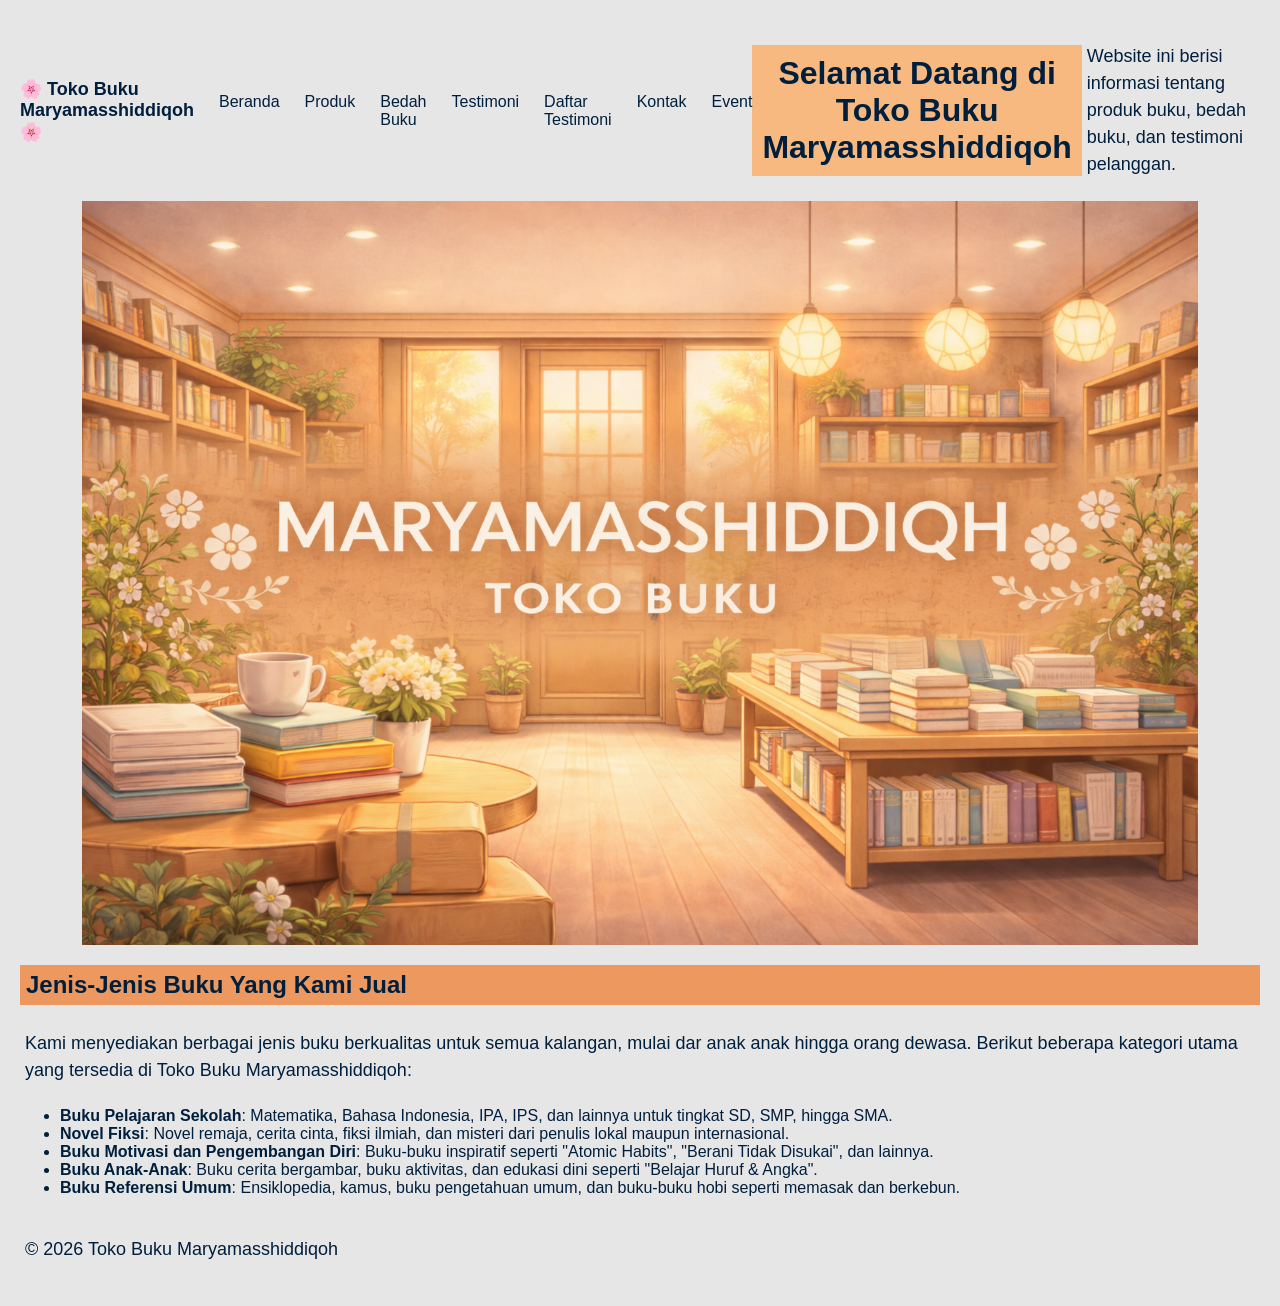
<file: index.html>
<!DOCTYPE html>
<html lang="id">
<head>
    <meta charset="UTF-8">
    <meta name="viewport" content="width=device-width, initial-scale=1.0">
    <title>Toko Buku Maryamasshiddiqoh</title>
    <link rel="stylesheet" href="style.css">
</head>
<body>

<header class="hero">

  <div class="overlay">
    <div class="logo">🌸 Toko Buku Maryamasshiddiqoh 🌸</div>

    <nav class="navbar">
      <a href="index.html">Beranda</a>
      <a href="produk.html">Produk</a>
      <a href="bedah-buku.html">Bedah Buku</a>
      <a href="testimoni.html">Testimoni</a>
      <a href="tampil-testimoni.html">Daftar Testimoni</a>
       <a href="kontak.html">Kontak</a>
       <a href="event.html">Event</a>
    </nav>


    <h1>Selamat Datang di Toko Buku Maryamasshiddiqoh </h1>
    <p>Website ini berisi informasi tentang produk buku, bedah buku, dan testimoni pelanggan.</p>
  </div>
<section class="hero">
    <img src="gambarawal.png" alt="Toko Buku">
</section>
  
</section>
</header>
<section class="content">
    <h2>Jenis-Jenis Buku Yang Kami Jual</h2>

    <p>Kami menyediakan berbagai jenis buku berkualitas untuk semua kalangan, mulai dar anak anak hingga orang dewasa. 
      Berikut beberapa kategori utama yang tersedia di Toko Buku Maryamasshiddiqoh:</p> 
      <ul>
    <li>
        <strong>Buku Pelajaran Sekolah</strong>:
        Matematika, Bahasa Indonesia, IPA, IPS, dan lainnya untuk tingkat SD, SMP, hingga SMA.
    </li>

    <li>
        <strong>Novel Fiksi</strong>:
        Novel remaja, cerita cinta, fiksi ilmiah, dan misteri dari penulis lokal maupun internasional.
    </li>

    <li>
        <strong>Buku Motivasi dan Pengembangan Diri</strong>:
        Buku-buku inspiratif seperti "Atomic Habits", "Berani Tidak Disukai", dan lainnya.
    </li>

    <li>
        <strong>Buku Anak-Anak</strong>:
        Buku cerita bergambar, buku aktivitas, dan edukasi dini seperti "Belajar Huruf & Angka".
    </li>

    <li>
        <strong>Buku Referensi Umum</strong>:
        Ensiklopedia, kamus, buku pengetahuan umum, dan buku-buku hobi seperti memasak dan berkebun.
    </li>
</ul>
</section>
<footer>
    <p>&copy; 2026 Toko Buku Maryamasshiddiqoh</p>
</footer>

</body>
</html>
</file>
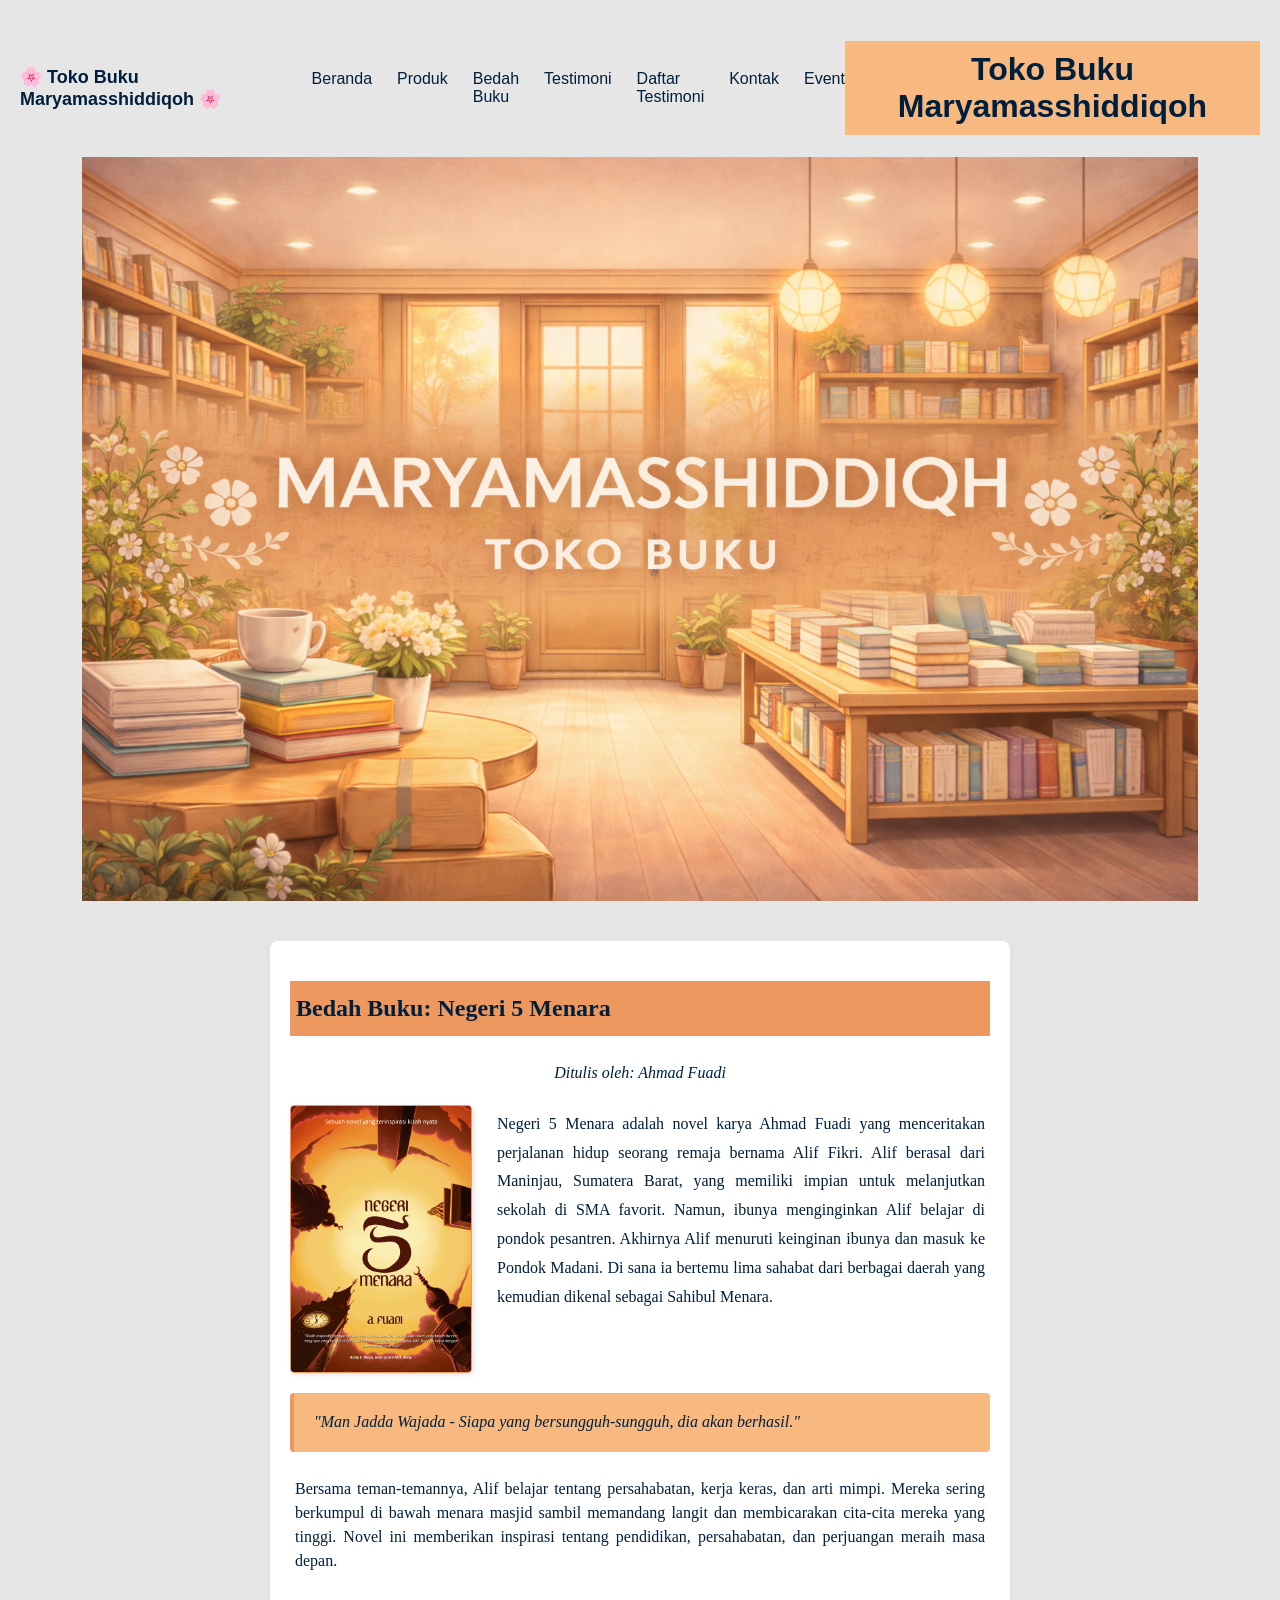
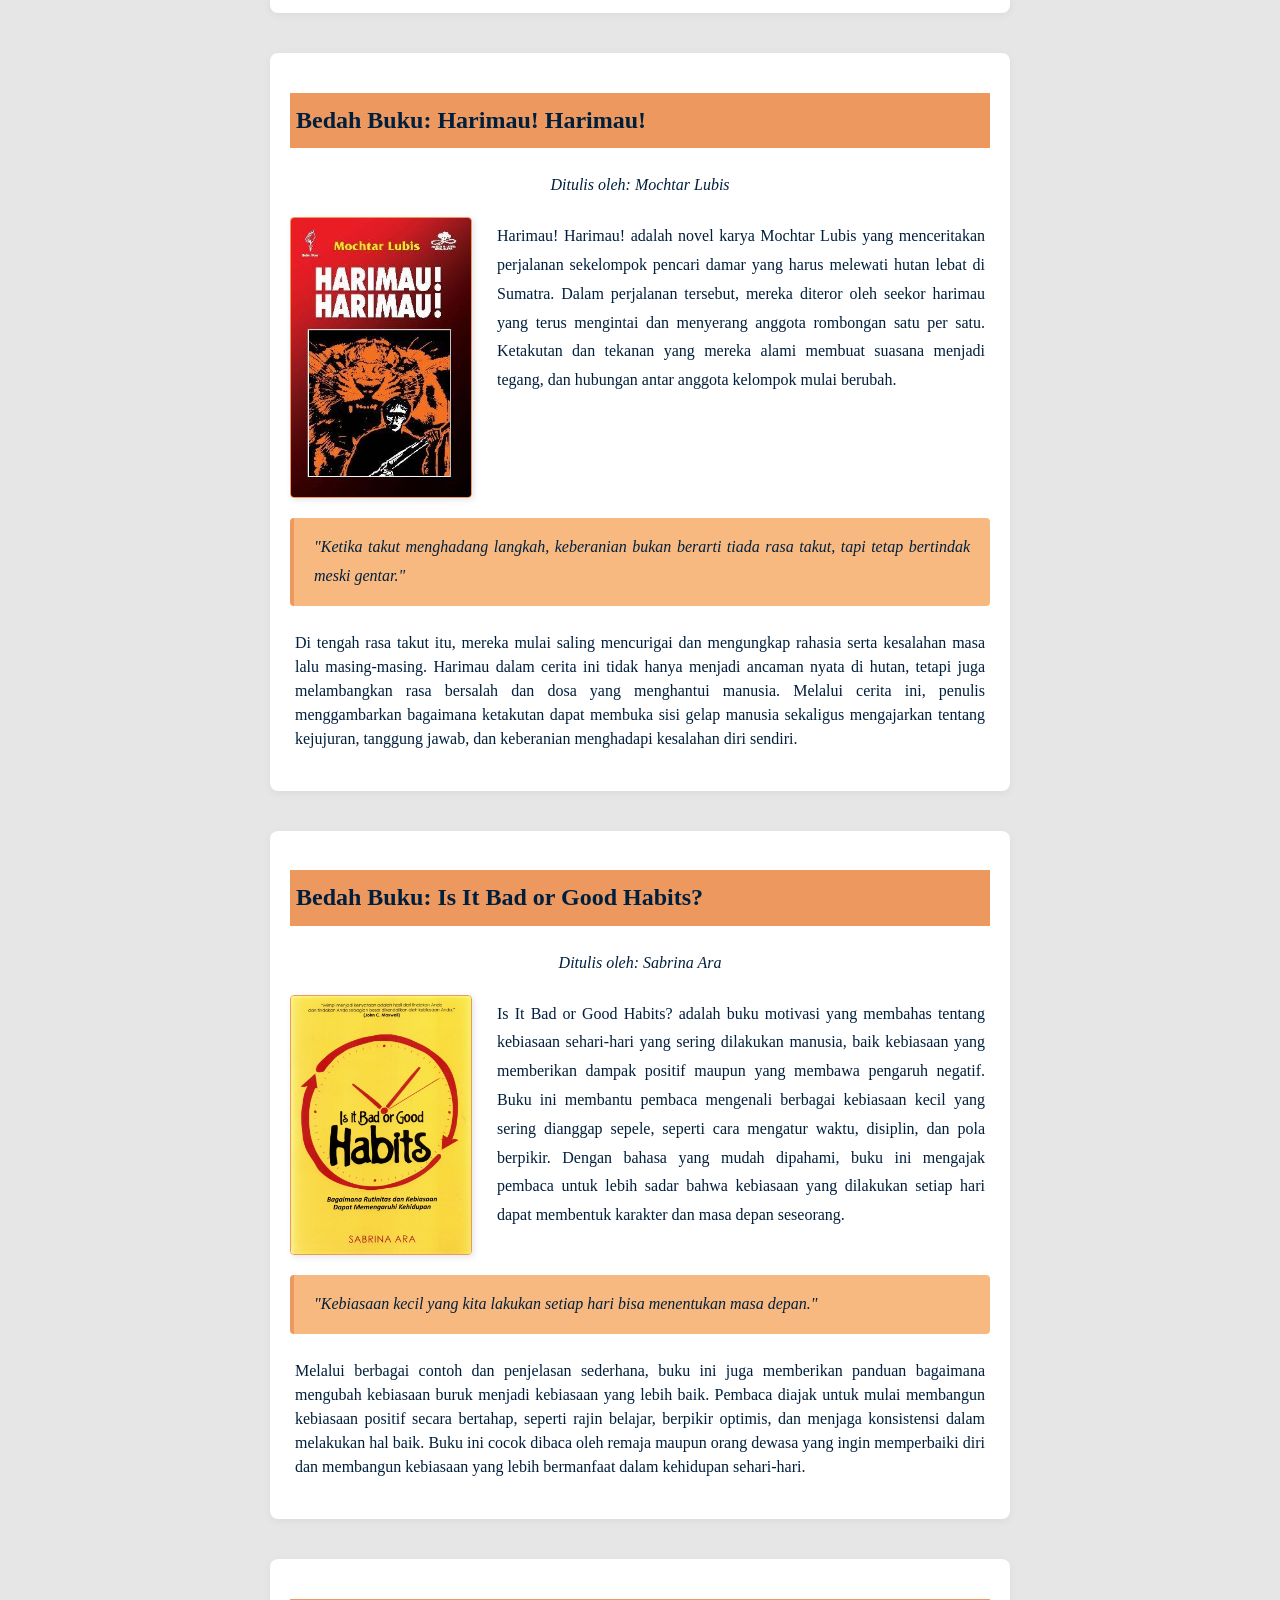
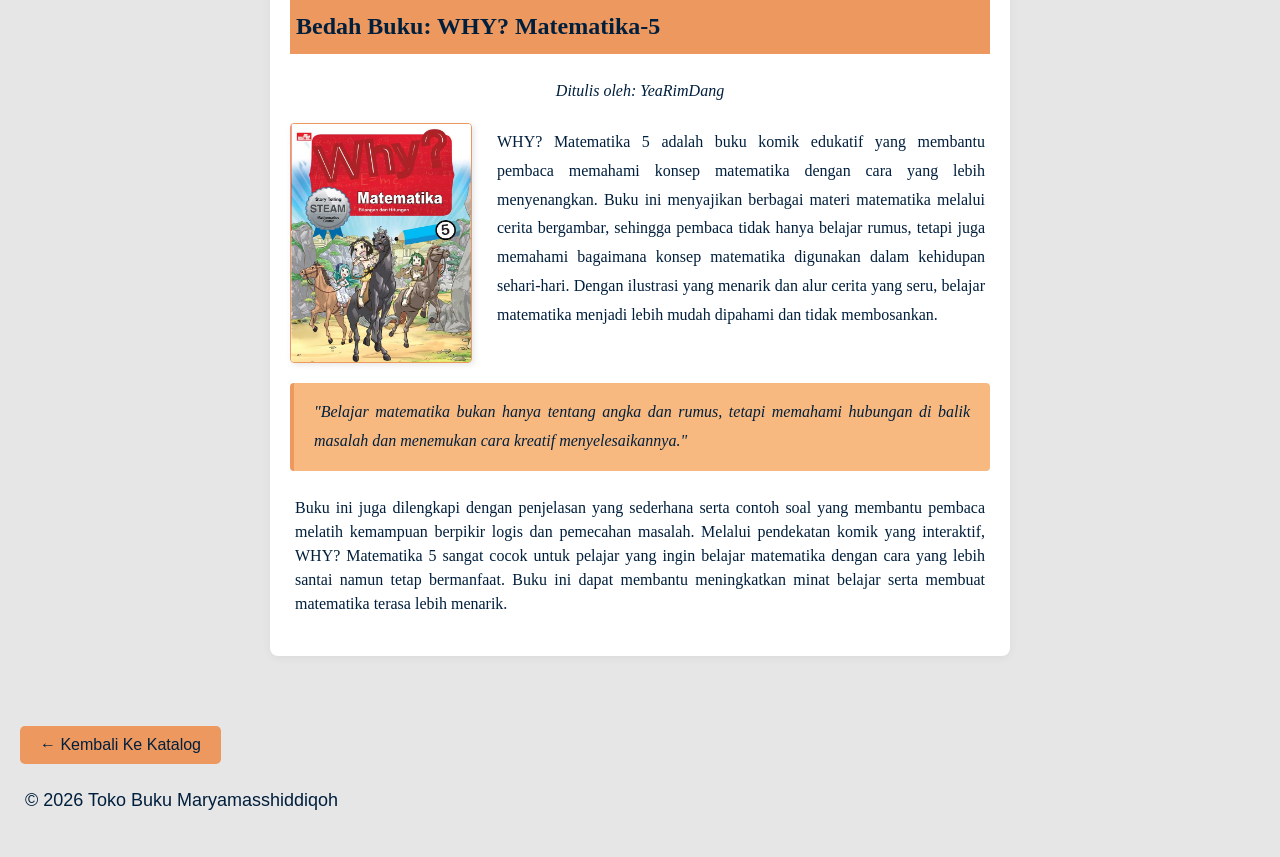
<file: bedah-buku.html>
<!DOCTYPE html>
<html lang="id">
<head>
<meta charset="UTF-8">
<meta name="viewport" content="width=device-width, initial-scale=1.0">
<title>Bedah Buku</title>
<link rel="stylesheet" href="style.css" />
</head>
<body>
 <header class="hero">

  <div class="overlay">
    <div class="logo">🌸 Toko Buku Maryamasshiddiqoh 🌸</div>

   <nav class="navbar">
      <a href="index.html">Beranda</a>
      <a href="produk.html">Produk</a>
      <a href="bedah-buku.html">Bedah Buku</a>
      <a href="testimoni.html">Testimoni</a>
      <a href="tampil-testimoni.html">Daftar Testimoni</a>
       <a href="kontak.html">Kontak</a>
       <a href="event.html">Event</a>
    </nav>


    <h1>Toko Buku Maryamasshiddiqoh</h1>
    
  </div>
<section class="hero">
    <img src="gambarawal.png" alt="Toko Buku">
</section>
</header>



<section>
  <main class="artikel">
    <h2>Bedah Buku: Negeri 5 Menara</h2>
    <p class="penulis">Ditulis oleh: Ahmad Fuadi</p>

    <div class="artikel-intro">
      <img src="5MENARA.jpg" 
           alt="Sampul Negeri 5 Menara" 
           class="sampul">

      <p>
        Negeri 5 Menara adalah novel karya Ahmad Fuadi yang menceritakan perjalanan hidup seorang remaja bernama Alif Fikri. 
       Alif berasal dari Maninjau, Sumatera Barat, yang memiliki impian untuk melanjutkan sekolah di SMA favorit. Namun, ibunya
       menginginkan Alif belajar di pondok pesantren. Akhirnya Alif menuruti keinginan ibunya dan masuk ke Pondok Madani.
       Di sana ia bertemu lima sahabat dari berbagai daerah yang 
       kemudian dikenal sebagai Sahibul Menara.
      </p>
    </div>

    <blockquote>
      "Man Jadda Wajada - Siapa yang bersungguh-sungguh, dia akan berhasil."
    </blockquote>

    <p>
     Bersama teman-temannya, Alif belajar tentang persahabatan, kerja keras, dan arti mimpi.
     Mereka sering berkumpul di bawah menara masjid sambil memandang langit dan membicarakan cita-cita mereka yang tinggi. 
      Novel ini memberikan inspirasi tentang pendidikan,
     persahabatan, dan perjuangan meraih masa depan.</p>

  </main>
</section>

<section>
  <main class="artikel">
    <h2>Bedah Buku: Harimau! Harimau!</h2>
    <p class="penulis">Ditulis oleh: Mochtar Lubis</p>

    <div class="artikel-intro">
      <img src="harimau.jpg" 
           alt="Harimau! Harimau!" 
           class="sampul">

      <p>
        Harimau! Harimau! adalah novel karya Mochtar Lubis yang menceritakan 
       perjalanan sekelompok pencari damar yang harus melewati hutan lebat
       di Sumatra. Dalam perjalanan tersebut, mereka diteror oleh seekor harimau 
       yang terus mengintai dan menyerang anggota rombongan satu per satu. Ketakutan dan tekanan yang mereka 
       alami membuat suasana menjadi tegang,
       dan hubungan antar anggota kelompok mulai berubah.
      </p>
    </div>

    <blockquote>
      "Ketika takut menghadang langkah, keberanian bukan berarti tiada rasa takut,
      tapi tetap bertindak meski gentar."
    </blockquote>

    <p>
      Di tengah rasa takut itu, mereka mulai saling mencurigai dan mengungkap rahasia serta kesalahan masa lalu masing-masing. Harimau dalam cerita ini tidak hanya menjadi ancaman nyata di hutan, tetapi juga melambangkan rasa bersalah dan dosa yang menghantui manusia. Melalui cerita ini, penulis menggambarkan bagaimana ketakutan dapat membuka sisi gelap manusia sekaligus mengajarkan tentang kejujuran, tanggung jawab, dan keberanian menghadapi kesalahan diri sendiri.  </p>
  </main>
</section>

<section>
  <main class="artikel">
    <h2>Bedah Buku: Is It Bad or Good Habits?</h2>
    <p class="penulis">Ditulis oleh: Sabrina Ara</p>

    <div class="artikel-intro">
      <img src="Bukumotivasi.jpg" 
           alt="Is It Bad or Good Habits?" 
           class="sampul">

      <p>
        Is It Bad or Good Habits? adalah buku motivasi yang membahas tentang kebiasaan sehari-hari yang sering dilakukan manusia, baik kebiasaan yang memberikan dampak positif maupun yang membawa pengaruh negatif. Buku ini membantu pembaca mengenali berbagai kebiasaan kecil yang sering dianggap sepele, seperti cara mengatur waktu, disiplin, dan pola berpikir. Dengan bahasa yang mudah dipahami, buku ini mengajak pembaca untuk lebih sadar bahwa kebiasaan yang dilakukan setiap hari dapat membentuk karakter dan masa depan seseorang.
      </p>
    </div>

    <blockquote>
      "Kebiasaan kecil yang kita lakukan setiap hari bisa menentukan masa depan."
    </blockquote>

    <p>
     Melalui berbagai contoh dan penjelasan sederhana, buku ini juga memberikan panduan bagaimana mengubah kebiasaan buruk menjadi kebiasaan yang lebih baik. Pembaca diajak untuk mulai membangun kebiasaan positif secara bertahap, seperti rajin belajar, berpikir optimis, dan menjaga konsistensi dalam melakukan hal baik. Buku ini cocok dibaca oleh remaja maupun orang dewasa yang ingin memperbaiki diri dan membangun kebiasaan yang lebih bermanfaat dalam kehidupan sehari-hari.
    </p>
  </main>
</section>
 <section>
  <main class="artikel">
    <h2>Bedah Buku: WHY? Matematika-5</h2>
    <p class="penulis">Ditulis oleh: YeaRimDang</p>

    <div class="artikel-intro">
      <img src="WhyMatematika-5.jpg" 
           alt="WHY? Matematika-5" 
           class="sampul">

      <p>
        WHY? Matematika 5 adalah buku komik edukatif yang membantu pembaca memahami konsep matematika dengan cara yang lebih menyenangkan. Buku ini menyajikan berbagai materi matematika melalui cerita bergambar, sehingga pembaca tidak hanya belajar rumus, tetapi juga memahami bagaimana konsep matematika digunakan dalam kehidupan sehari-hari. Dengan ilustrasi yang menarik dan alur cerita yang seru, belajar matematika menjadi lebih mudah dipahami dan tidak membosankan.  </p>
    </div>

    <blockquote>
      "Belajar matematika bukan hanya tentang angka dan rumus,
      tetapi memahami hubungan di balik masalah dan menemukan
      cara kreatif menyelesaikannya."
    </blockquote>

    <p>
     Buku ini juga dilengkapi dengan penjelasan yang sederhana serta contoh soal yang membantu pembaca melatih kemampuan berpikir logis dan pemecahan masalah. Melalui pendekatan komik yang interaktif, WHY? Matematika 5 sangat cocok untuk pelajar yang ingin belajar matematika dengan cara yang lebih santai namun tetap bermanfaat. Buku ini dapat membantu meningkatkan minat belajar serta membuat matematika terasa lebih menarik.
    </p>

  </main>
</section>
<a href="produk.html" class="btn-kembali">← Kembali Ke Katalog</a>

<footer>
  <p>&copy; 2026 Toko Buku Maryamasshiddiqoh</p>
</footer>

</body>
</html>
</file>
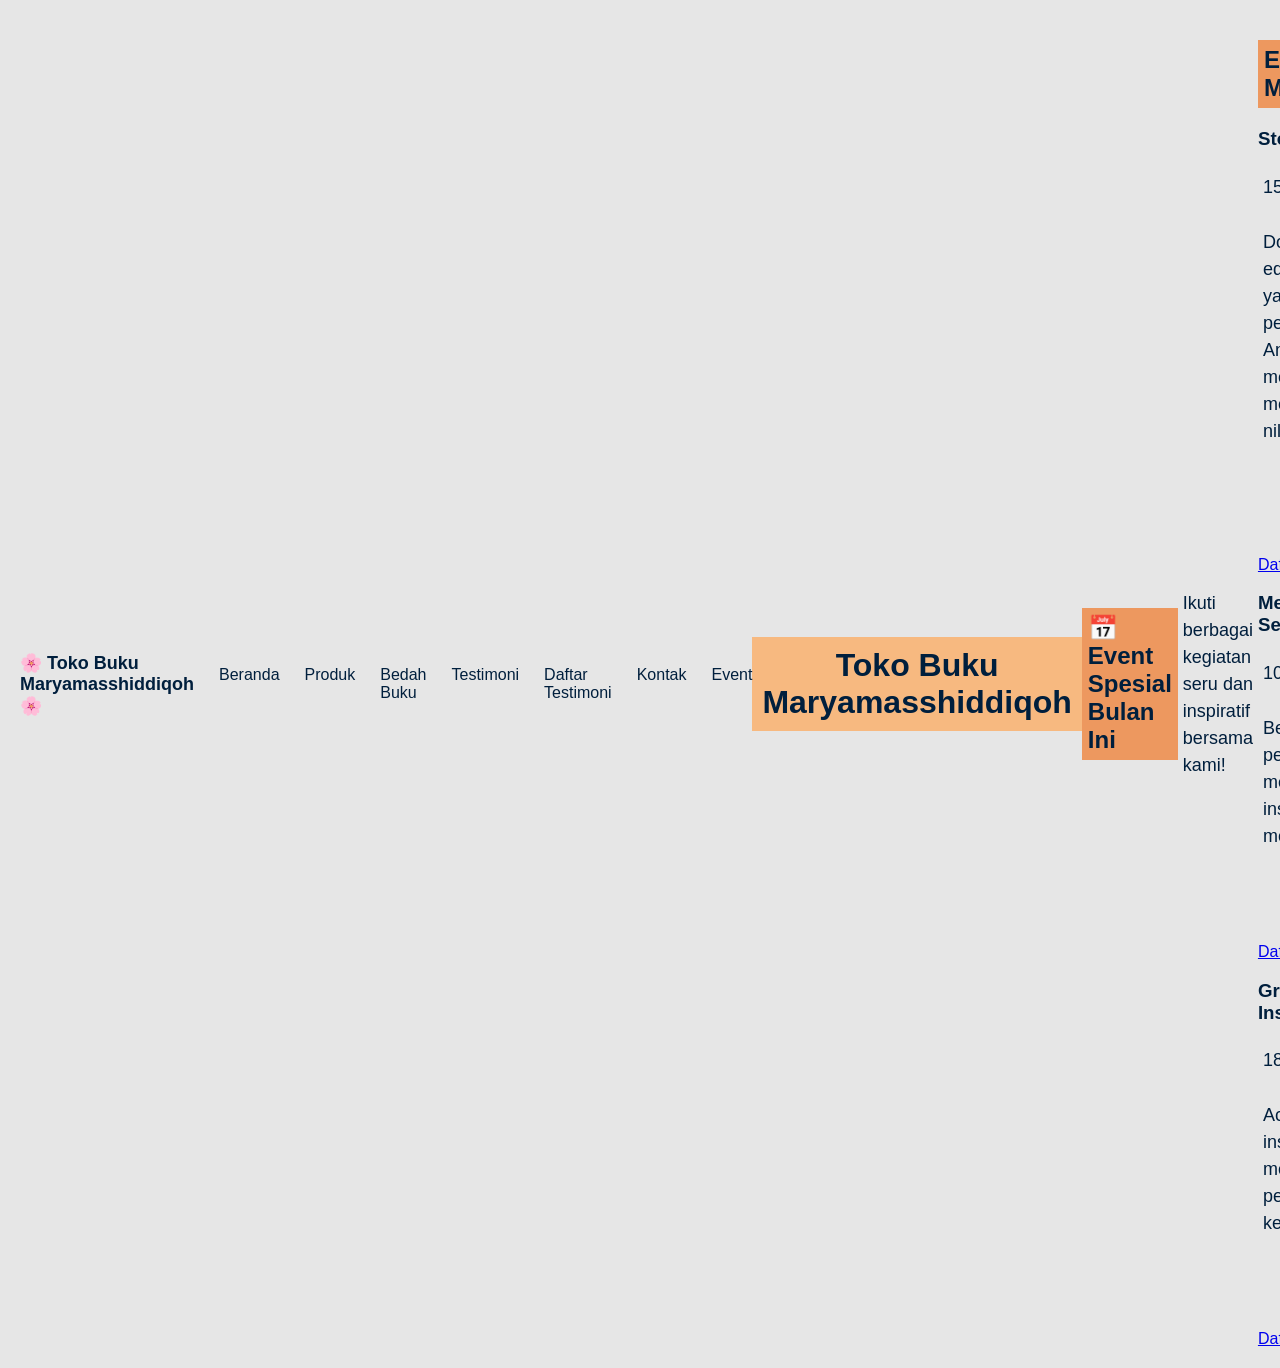
<file: event.html>
<!DOCTYPE html>
<html lang="id">
<head>
<meta charset="UTF-8">
<meta name="viewport" content="width=device-width, initial-scale=1.0">
<title>Produk Buku</title>
<link rel="stylesheet" href="style.css" />
</head>
<body>
<header class="hero">
<header class="hero">

  <div class="overlay">
    <div class="logo">🌸 Toko Buku Maryamasshiddiqoh 🌸</div>

     <nav class="navbar">
      <a href="index.html">Beranda</a>
      <a href="produk.html">Produk</a>
      <a href="bedah-buku.html">Bedah Buku</a>
      <a href="testimoni.html">Testimoni</a>
      <a href="tampil-testimoni.html">Daftar Testimoni</a>
       <a href="kontak.html">Kontak</a>
       <a href="event.html">Event</a>
    </nav>

    <h1>Toko Buku Maryamasshiddiqoh</h1>
    <section class="hero">
    <img src="event 1.png" alt="Toko Buku">
</section>


    <h2>📅 Event Spesial Bulan Ini</h2>
    <p>Ikuti berbagai kegiatan seru dan inspiratif bersama kami!</p>

<section class="event-section">

<h2 class="judul-event">Event Toko Buku Maryamasshiddiqoh</h2>

<div class="daftar-event">

<div class="event">

<h3>Storytelling Anak</h3>
<p class="tanggal">15 Juni 2026 | 10.00 WIB</p>

<p>
Dongeng dan hiburan edukatif untuk anak-anak yang dibawakan oleh
pendongeng profesional. Anak-anak akan diajak mendengarkan cerita
menarik sekaligus belajar nilai-nilai kebaikan.
</p>

<ul>
<li>Usia peserta: 5 – 12 tahun</li>
<li>Durasi: ± 1,5 jam</li>
<li>Tempat: Toko Buku Maryamasshiddiqoh</li>
</ul>

<a href="#" class="btn-event">Daftar Event</a>

</div>


<div class="event">

<h3>Meet & Greet Penulis Best Seller</h3>
<p class="tanggal">10 Juli 2026 | 14.00 WIB</p>

<p>
Bertemu langsung dengan penulis buku best seller dan mendengarkan
kisah inspiratif perjalanan menulisnya.
</p>

<ul>
<li>Sesi tanya jawab</li>
<li>Tanda tangan buku</li>
<li>Foto bersama penulis</li>
</ul>

<a href="#" class="btn-event">Daftar Event</a>

</div>


<div class="event">

<h3>Grand Launching Novel Inspiratif</h3>
<p class="tanggal">18 Juli 2026 | 13.00 WIB</p>

<p>
Acara peluncuran novel inspiratif terbaru yang akan memperkenalkan
cerita dan pesan utama dari buku kepada para pembaca.
</p>

<ul>
<li>Perkenalan buku</li>
<li>Diskusi singkat</li>
<li>Pembacaan cuplikan novel</li>
</ul>

<a href="#" class="btn-event">Daftar Event</a>

</div>

</div>
</section>

<footer>
    <p><footer>
  <p>&copy; 2026
 Toko Buku Maryamasshiddiqoh</p>
</footer></p>
</footer>

</body>

</html>
</file>
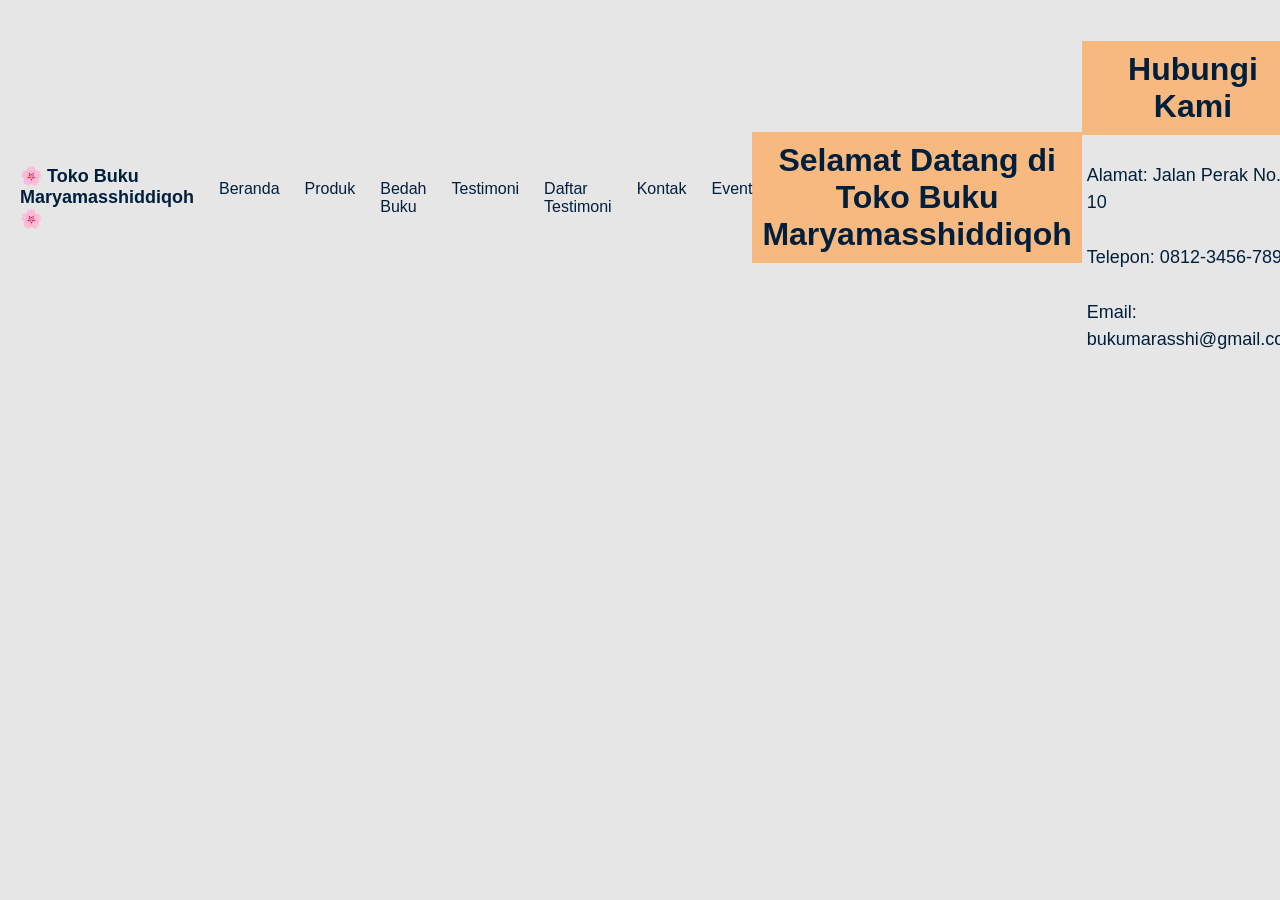
<file: kontak.html>
<!DOCTYPE html>
<html lang="id">
<head>
    <meta charset="UTF-8">
    <meta name="viewport" content="width=device-width, initial-scale=1.0">
    <title>Toko Buku Maryamasshiddiqoh</title>
    <link rel="stylesheet" href="style.css">
</head>
<body>

<header class="hero">

  <div class="overlay">
    <div class="logo">🌸 Toko Buku Maryamasshiddiqoh 🌸</div>

    <nav class="navbar">
      <a href="index.html">Beranda</a>
      <a href="produk.html">Produk</a>
      <a href="bedah-buku.html">Bedah Buku</a>
      <a href="testimoni.html">Testimoni</a>
      <a href="tampil-testimoni.html">Daftar Testimoni</a>
       <a href="kontak.html">Kontak</a>
        <a href="event.html">Event</a>
    </nav>

    <h1>Selamat Datang di Toko Buku Maryamasshiddiqoh </h1>
      <section class="hero">
    <img src="gambarawal.png" alt="Toko Buku">
</section>
<body>
    <div class="contact-section">
        <h1>Hubungi Kami</h1>

        <div class="contact-info">
            <p> Alamat: Jalan Perak No. 10</p>
            <p> Telepon: 0812-3456-7890</p>
            <p> Email: bukumarasshi@gmail.com</p>
        </div>
    </div>
    <h3>Media Sosial</h3>
<p>Ikuti kami di media sosial:</p>

<ul class="sosial">
    <li><a href="#">Instagram: @maryamasshiddiqoh_bookstore</a></li>
    <li><a href="#">Facebook: Toko Buku Maryamasshiddiqoh</a></li>
    <li><a href="#">TikTok: @maryamasshiddiqohbooks</a></li>
</ul>
     <h3>Jam Operasional</h3> <ul class="jam"> <li>Senin – Jumat : 08.00 – 17.00</li> <li>Sabtu : 08.00 – 14.00</li> <li>Minggu : Tutup</li> </ul>
    <footer>
  <p>&copy; 2026 Toko Buku Maryamasshiddiqoh</p>
</footer>

</body>

</html>
</file>
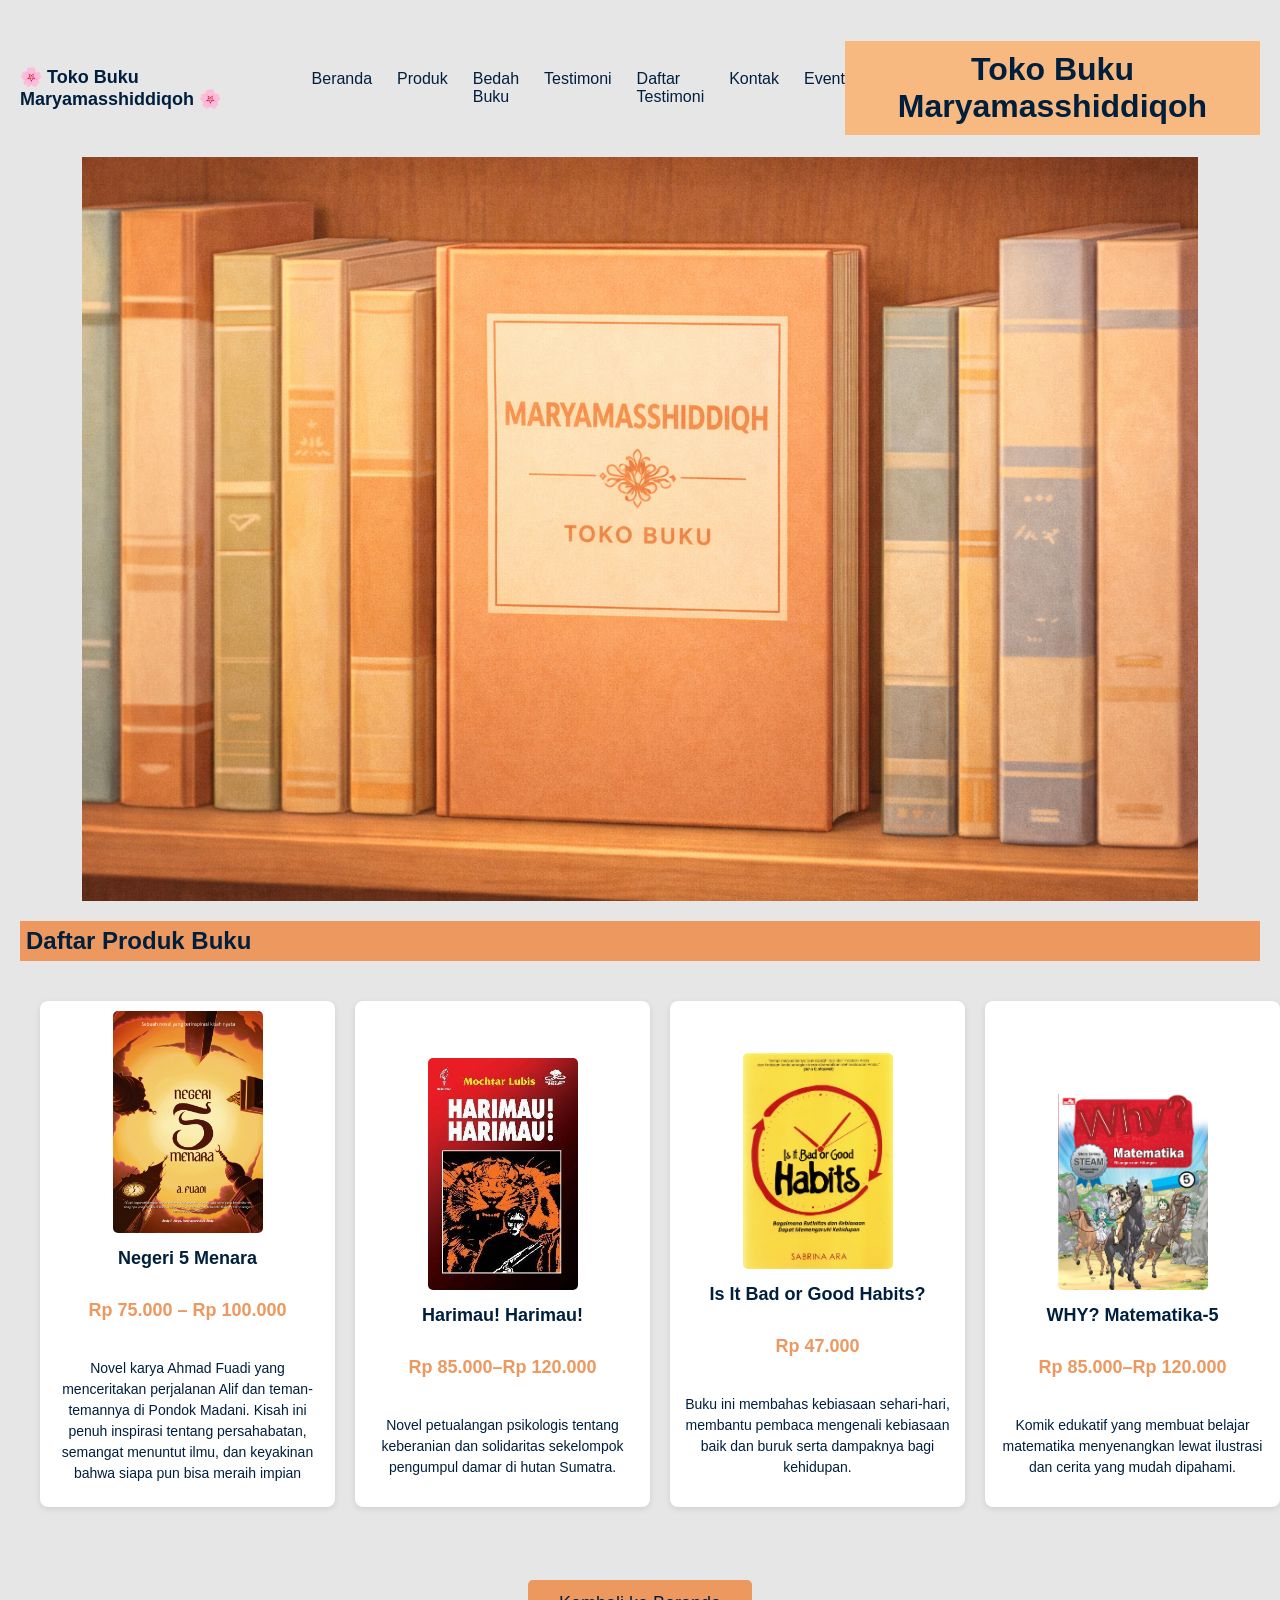
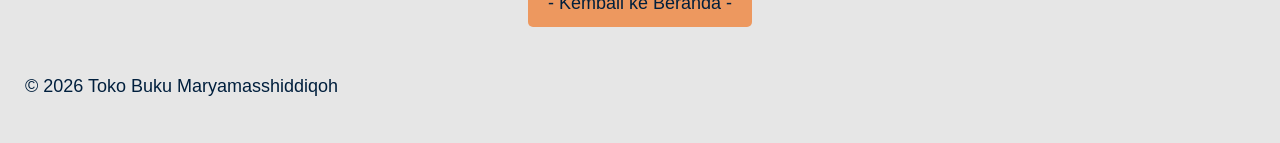
<file: produk.html>
<!DOCTYPE html>
<html lang="id">
<head>
<meta charset="UTF-8">
<meta name="viewport" content="width=device-width, initial-scale=1.0">
<title>Produk Buku</title>
<link rel="stylesheet" href="style.css" />
</head>
<body>
<header class="hero">
<header class="hero">

  <div class="overlay">
    <div class="logo">🌸 Toko Buku Maryamasshiddiqoh 🌸</div>

   <nav class="navbar">
      <a href="index.html">Beranda</a>
      <a href="produk.html">Produk</a>
      <a href="bedah-buku.html">Bedah Buku</a>
      <a href="testimoni.html">Testimoni</a>
      <a href="tampil-testimoni.html">Daftar Testimoni</a>
       <a href="kontak.html">Kontak</a>
       <a href="event.html">Event</a>
    </nav>


    <h1>Toko Buku Maryamasshiddiqoh</h1>
    
  </div>
<section class="hero">
    <img src="bukubuku.png" alt="Toko Buku">
</section>
</header>

<h2>Daftar Produk Buku</h2>

<section class="daftar-produk">
<div class="produk">
  <img src="5MENARA.jpg" alt="Negeri 5 Menara" />
  <h3>Negeri 5 Menara</h3>
  <p class="harga">Rp 75.000 – Rp 100.000</p>
  <p class="deskripsi">
    Novel karya Ahmad Fuadi yang menceritakan perjalanan Alif dan teman-temannya 
    di Pondok Madani. Kisah ini penuh inspirasi tentang persahabatan, semangat 
    menuntut ilmu, dan keyakinan bahwa siapa pun bisa meraih impian dengan usaha 
    dan doa.
  </p>
</div>
 
<div class="produk">
    <img src="harimau.jpg" alt="buku3" />
    <h3>Harimau! Harimau!</h3>
    <p class="harga">Rp 85.000–Rp 120.000</p>
    <p class="deskripsi">
      Novel petualangan psikologis tentang keberanian dan solidaritas sekelompok pengumpul damar di hutan Sumatra.
    </p>
  </div>
 
  <div class="produk">
    <img src="Bukumotivasi.jpg" alt="buku1" />
    <h3>Is It Bad or Good Habits?</h3>
    <p class="harga">Rp 47.000</p>
    <p class="deskripsi">
      Buku ini membahas kebiasaan sehari-hari, membantu pembaca mengenali kebiasaan baik dan buruk serta dampaknya bagi kehidupan.
    </p>
  </div>

  <div class="produk">
    <img src="WhyMatematika-5.jpg" alt="buku2" />
    <h3>WHY? Matematika-5</h3>
    <p class="harga">Rp 85.000–Rp 120.000</p>
    <p class="deskripsi">
      Komik edukatif yang membuat belajar matematika menyenangkan lewat ilustrasi dan cerita yang mudah dipahami.
    </p>
  </div>

  
</section>

<p style="text-align: center;">
  <a href="index.html" class="btn-kembali">- Kembali ke Beranda -</a>
</p>

<footer> 
  <p>&copy; 2026 Toko Buku Maryamasshiddiqoh </p>
</footer>
</body>
</html>
</file>
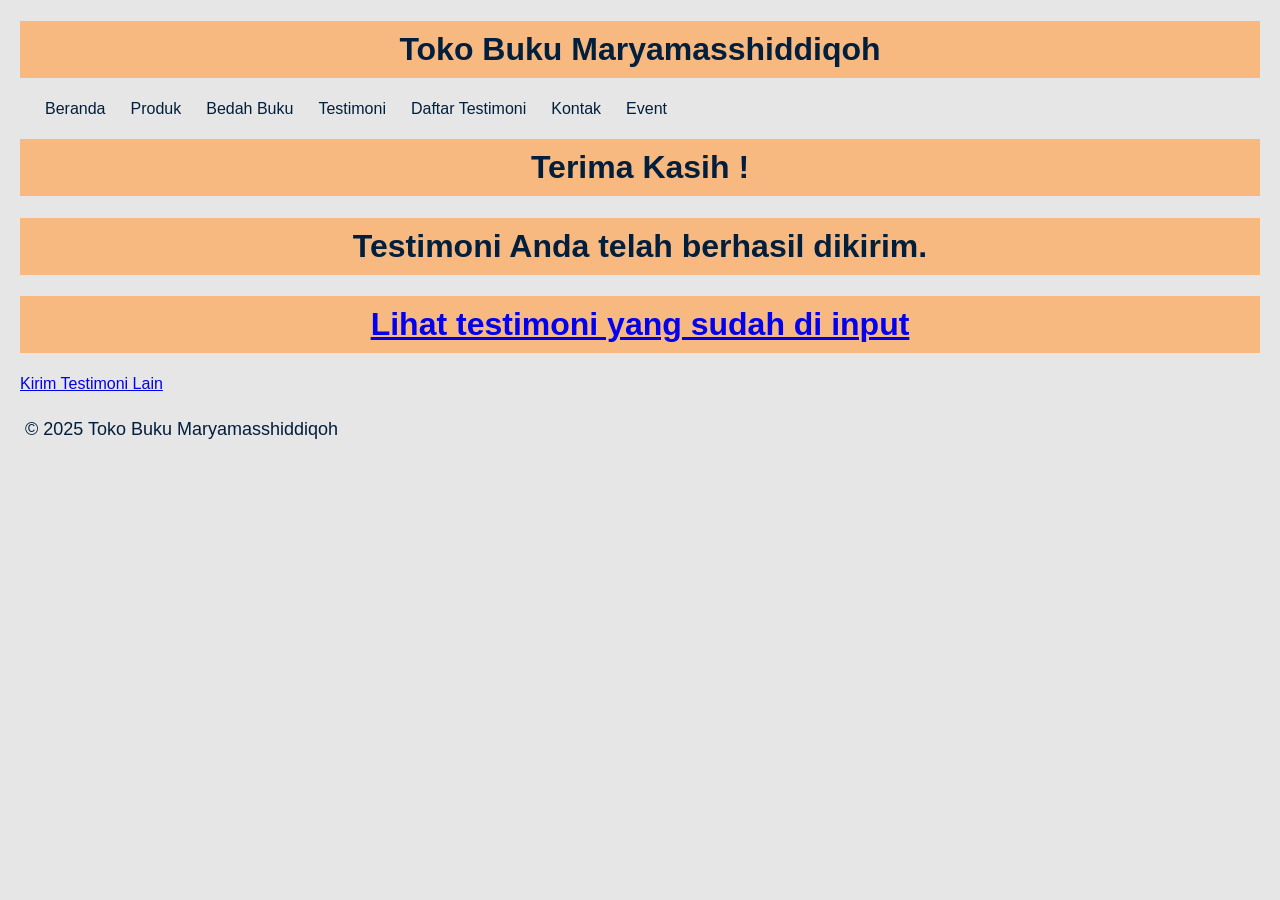
<file: proses-testimoni.html>
<!DOCTYPE html>
<html lang="id">
<head>
<meta charset="UTF-8">
<meta name="viewport" content="width=device-width, initial-scale=1.0">
<title>Produk Buku</title>
<link rel="stylesheet" href="style.css" />
</head>

<body>

<header>
  <h1>Toko Buku Maryamasshiddiqoh</h1>
  <nav class="navbar">
      <a href="index.html">Beranda</a>
      <a href="produk.html">Produk</a>
      <a href="bedah-buku.html">Bedah Buku</a>
      <a href="testimoni.html">Testimoni</a>
      <a href="tampil-testimoni.html">Daftar Testimoni</a>
       <a href="kontak.html">Kontak</a>
       <a href="event.html">Event</a>
    </nav>

</header>
<main class="konfirmasi">
    <h1> Terima Kasih !</h1>
    <h1>Testimoni Anda telah berhasil dikirim.</h1>
    <h1><a href="tampil-testimoni.html">Lihat testimoni yang sudah di input</a></h1>
    <section class="testimoni-terkirim"></section>
    <a href="testimoni.html">Kirim Testimoni Lain</a>
    <footer> 
    <p>&copy; 2025 Toko Buku Maryamasshiddiqoh </p>
  </footer> 
</main>
</body>

</html>
</file>
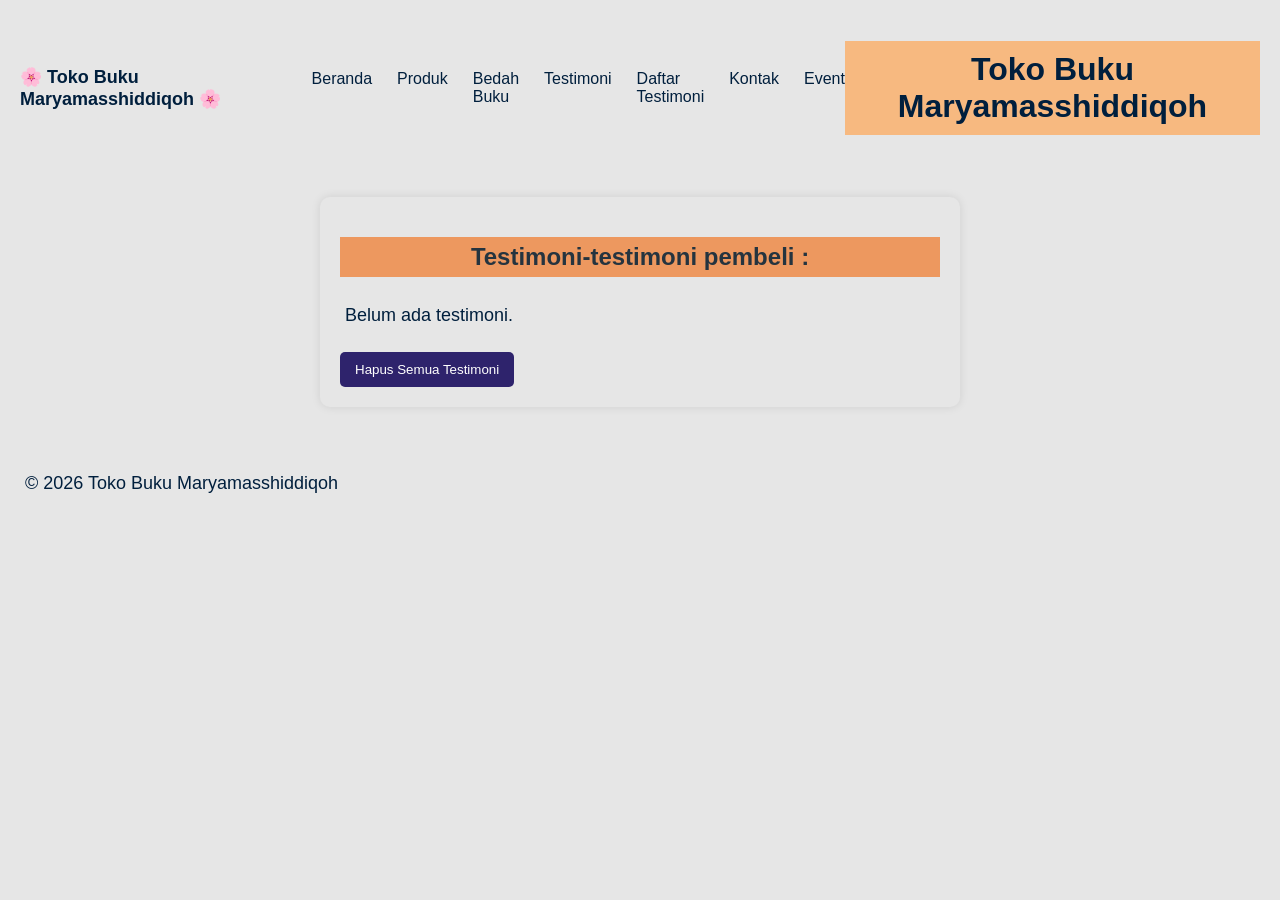
<file: tampil-testimoni.html>
<!DOCTYPE html>
<html lang="id">
<head>
<meta charset="UTF-8">
<meta name="viewport" content="width=device-width, initial-scale=1.0">
<title>Daftar Testimoni</title>
<link rel="stylesheet" href="style.css">
</head>

<body>

<header class="hero">

<div class="overlay">

<div class="logo">🌸 Toko Buku Maryamasshiddiqoh 🌸</div>

<nav class="navbar">
<a href="index.html">Beranda</a>
<a href="produk.html">Produk</a>
<a href="bedah-buku.html">Bedah Buku</a>
<a href="testimoni.html">Testimoni</a>
<a href="tampil-testimoni.html">Daftar Testimoni</a>
<a href="kontak.html">Kontak</a>
<a href="event.html">Event</a>
</nav>

<h1>Toko Buku Maryamasshiddiqoh</h1>

</div>

</header>


<main class="formulir">

<h2>Testimoni-testimoni pembeli :</h2>

<div id="daftarTestimoni"></div>

<button id="hapusSemua">Hapus Semua Testimoni</button>

</main>


<footer>
<p>&copy; 2026 Toko Buku Maryamasshiddiqoh</p>
</footer>


<script>

document.addEventListener("DOMContentLoaded", function(){

const container = document.getElementById("daftarTestimoni");

let testimoniList = JSON.parse(localStorage.getItem("testimoniList")) || [];

function tampilkanTestimoni(){

container.innerHTML = "";

if(testimoniList.length === 0){

container.innerHTML = "<p>Belum ada testimoni.</p>";

return;

}

testimoniList.forEach(function(t){

const el = document.createElement("div");

el.className = "testimoni-box";

el.innerHTML = `
<p><strong>Nama:</strong> ${t.nama}</p>
<p><strong>Asal:</strong> ${t.asal}</p>
<p><strong>Email:</strong> ${t.email}</p>
<p><strong>Judul:</strong> ${t.judul}</p>
<p><strong>Rating:</strong> ${t.rating}</p>
<p><strong>Pesan:</strong> ${t.pesan}</p>
`;

container.appendChild(el);

});

}


const tombolHapusSemua = document.getElementById("hapusSemua");

tombolHapusSemua.addEventListener("click", function(){

const konfirmasi = confirm("Apakah Anda yakin ingin menghapus semua testimoni?");

if(konfirmasi){

localStorage.removeItem("testimoniList");

testimoniList = [];

tampilkanTestimoni();

}

});

tampilkanTestimoni();

});

</script>

</body>
</html>
</file>
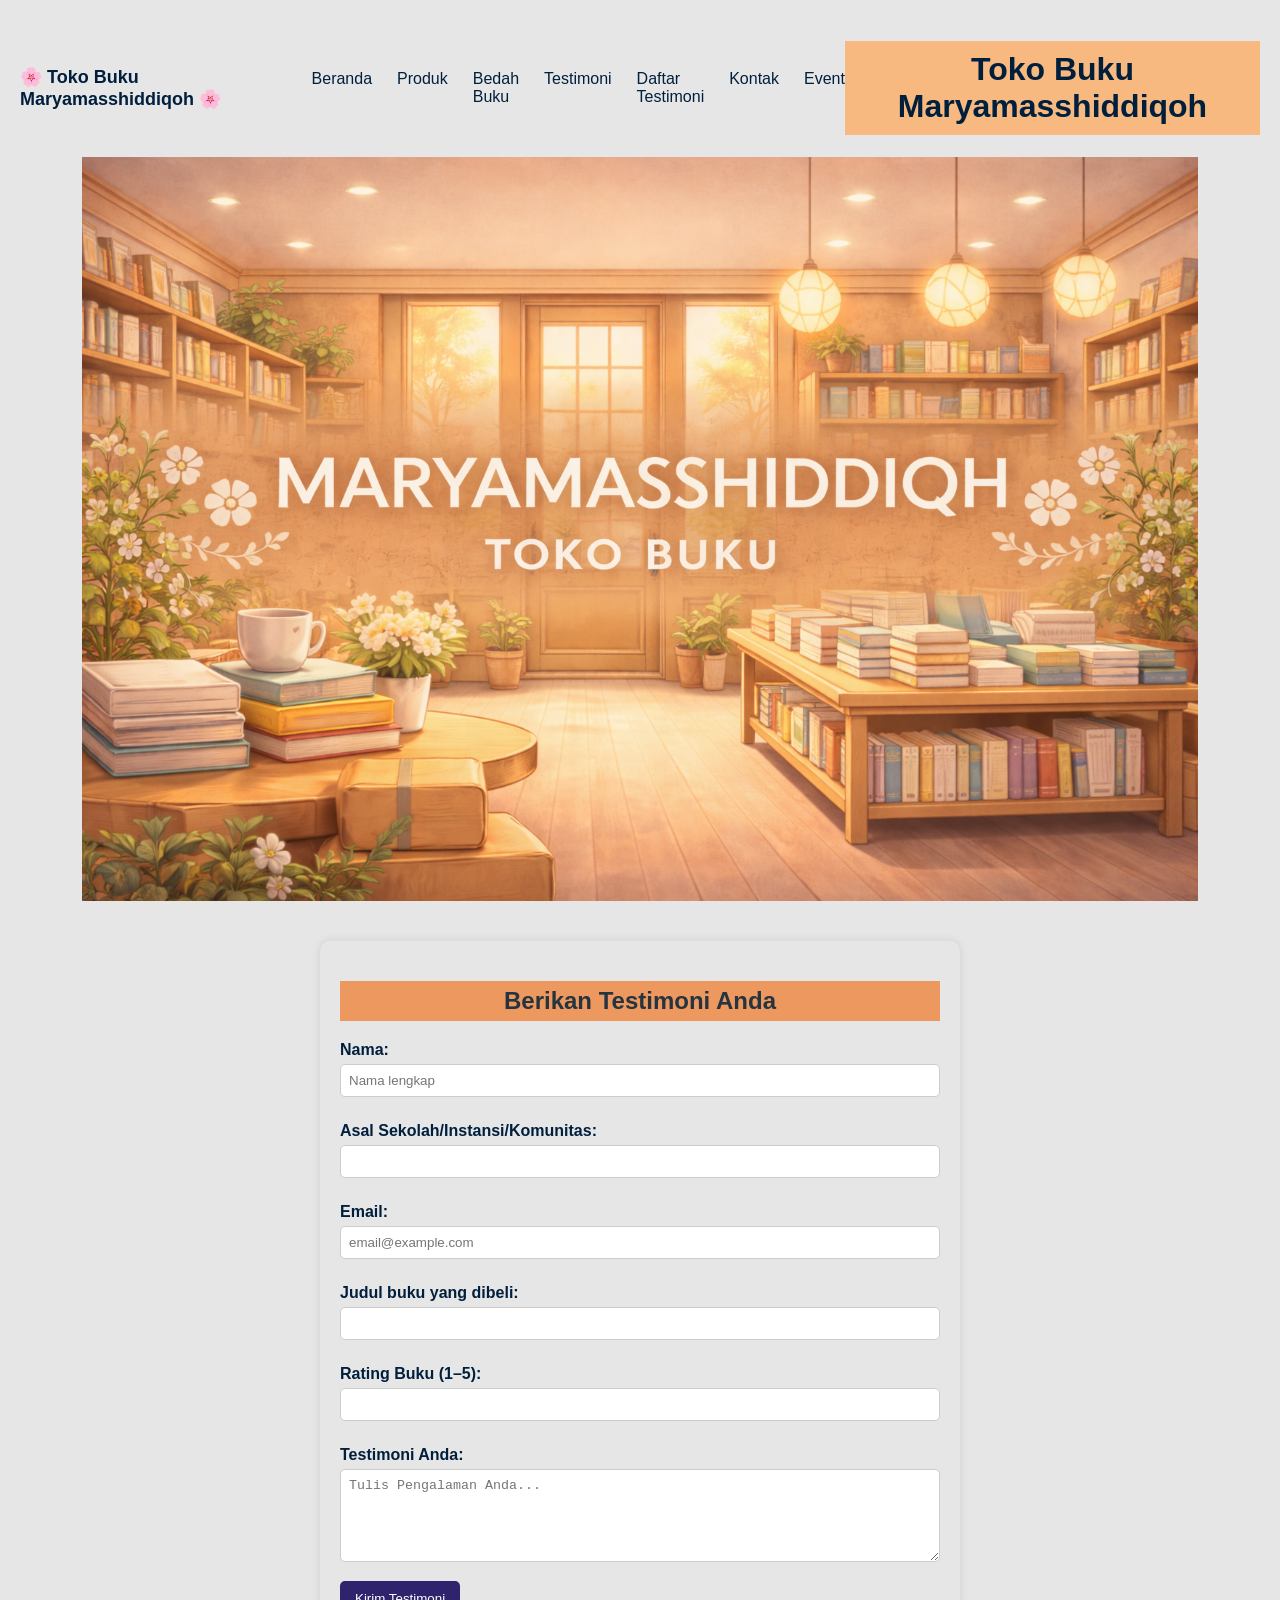
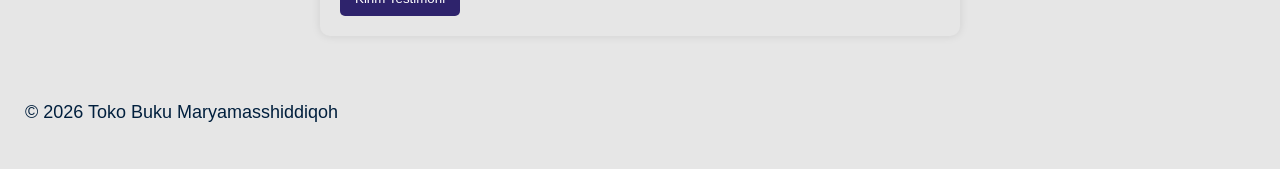
<file: testimoni.html>
<!DOCTYPE html>
<html lang="id">
<head>
<meta charset="UTF-8">
<meta name="viewport" content="width=device-width, initial-scale=1.0">
<title>Produk Buku</title>
<link rel="stylesheet" href="style.css" />
</head>

<body>

<header class="hero">

  <div class="overlay">
    <div class="logo">🌸 Toko Buku Maryamasshiddiqoh 🌸</div>

     <nav class="navbar">
      <a href="index.html">Beranda</a>
      <a href="produk.html">Produk</a>
      <a href="bedah-buku.html">Bedah Buku</a>
      <a href="testimoni.html">Testimoni</a>
      <a href="tampil-testimoni.html">Daftar Testimoni</a>
       <a href="kontak.html">Kontak</a>
       <a href="event.html">Event</a>
    </nav>


    <h1>Toko Buku Maryamasshiddiqoh</h1>
    
  </div>
  <section class="hero">
    <img src="gambarawal.png" alt="Toko Buku">
</section>

</header>


<main class="formulir">
  <h2>Berikan Testimoni Anda</h2>

  <form id="formtestimoni">

    <label for="nama">Nama:</label>
    <input type="text" id="nama" name="nama" required
      placeholder="Nama lengkap">

    <label for="asal">Asal Sekolah/Instansi/Komunitas:</label>
    <input type="text" id="asal" name="asal" required>

    <label for="email">Email:</label>
    <input type="email" id="email" name="email" required
      placeholder="email@example.com">

    <label for="judul">Judul buku yang dibeli:</label>
    <input type="text" id="judul" name="judul" required>

    <label for="rating">Rating Buku (1–5):</label>               
    <input type="number" id="rating" name="rating"
      min="1" max="5" required>

    <label for="pesan">Testimoni Anda:</label>
    <textarea
      id="pesan"
      name="pesan"
      required
      placeholder="Tulis Pengalaman Anda..."
      rows="5"></textarea>

    <button type="submit">Kirim Testimoni</button>

  </form>
</main>
<footer> 
    <p>&copy; 2026 Toko Buku Maryamasshiddiqoh </p>
  </footer>  
  <script>
const form = document.getElementById("formtestimoni");

form.addEventListener("submit", function(e) {
    e.preventDefault();

    const testimoniBaru = {
        nama: document.getElementById("nama").value,
        asal: document.getElementById("asal").value,
        email: document.getElementById("email").value,
        judul: document.getElementById("judul").value,
        rating: document.getElementById("rating").value,
        pesan: document.getElementById("pesan").value
    };

    let testimoniList = JSON.parse(localStorage.getItem("testimoniList")) || [];

    testimoniList.push(testimoniBaru);
    
    localStorage.setItem("testimoniList", JSON.stringify(testimoniList));
    
    alert("Testimoni berhasil dikirim!");
   
   window.location.href = "proses-testimoni.html";

});
</script>
</body>
</html>
</file>
<file: style.css>
body {
    background-color: #E6E6E6;
    font-family: Arial, sans-serif;
    color: #001F3D;
    margin: 20px;
}
footer {
    width: 100%;
    overflow: hidden;
}
/* HEADER NAVBAR */
.header {
    display: flex;
    justify-content: space-between;
    align-items: center;
    background: linear-gradient(90deg, #001F3D, #003366);
    padding: 15px 40px;
    color: #ffffff;
    position: sticky;
    top: 0;
    z-index: 1000;
}
.hero {
    width: 100%;
}

.hero img {
    width: 90%;   /* bisa 70% atau 60% */
    height: auto;
    display: block;
    margin: auto;
}
.logo {
    font-size: 18px;
    font-weight: bold;
    color: #001F3D; /* oren elegan */
}
.navbar a {
    color: #001F3D;
    text-decoration: none;
    margin-left: 25px;
    font-weight: 500;
    transition: 0.3s;
}

.navbar a:hover {
    color: #F7B980;
}

.navbar a {
    position: relative;
}

.navbar a::after {
    content: "";
    position: absolute;
    width: 0%;
    height: 2px;
    background: #F7B980;
    left: 0;
    bottom: -5px;
    transition: 0.3s;
}

.navbar a:hover::after {
    width: 100%;
}

.overlay{
    display: flex;
    align-items: center;
    justify-content: space-between;
}

.navbar{
    display: flex;
}

h1 {
    color: #001F3D;
    text-align: center;
    background-color: #F7B980;
    padding: 10px;
}

h2 {
    color: #001F3D;
    text-align: left;
    background-color: #ED985F;
    padding: 6px;
}

/* PARAGRAF */
p {
    font-size: 18px;
    line-height: 1.5;
    color: #001F3D;
    padding: 5px;
}

/* LIST */
ul {
    color: #001F3D;
}

/* DAFTAR PRODUK */
.daftar-produk {
    display: grid;
    grid-template-columns: repeat(auto-fit, minmax(150px, 1fr));
    gap: 20px;
    padding: 20px;
    width: 100%;
}

/* ITEM PRODUK */
.produk {
    display: flex;
    flex-direction: column;
    align-items: center;
    justify-content: center;
    text-align: center;
    min-height: 350px;
    padding: 10px;
    border-radius: 8px;
    box-shadow: 0 2px 6px rgba(0,0,0,0.1);
    background-color: #ffffff;
}

.produk img {
    width: 150px;
    height: auto;
    border-radius: 5px;
    margin-bottom: 10px;
}

.produk h3 {
    font-size: 18px;
    color: #001F3D;
    margin: 5px 0;
}

/* HARGA */
.harga {
    font-weight: bold;
    color: #ED985F;
    margin-bottom: 10px;
}

.deskripsi {
    font-size: 14px;
    color: #001F3D;
    max-height: 120px;
    overflow: hidden;
    text-overflow: ellipsis;
}

/* RESPONSIF */
@media (max-width: 900px) {
    .daftar-produk {
        grid-template-columns: repeat(auto-fit, minmax(150px, 1fr));
    }
}

@media (max-width: 600px) {
    .daftar-produk {
        grid-template-columns: 1fr;
    }
}


/* TESTIMONI */
.testimoni-box{
    background-color: #ffffff;
    padding: 20px;
    margin-bottom: 30px; /* ini yang membuat tiap testimoni terpisah */
    border-radius: 8px;
    box-shadow: 0 2px 6px rgba(0,0,0,0.1);
}
/* Artikel Utama */
.artikel {
    max-width: 700px;
    margin: 40px auto; /* center + jarak atas-bawah */
    padding: 20px;
    background-color: #ffffff;
    font-family: 'Georgia', serif;
    line-height: 1.8;
    text-align: justify;
    box-shadow: 0 2px 10px rgba(0,0,0,0.05);
    border-radius: 8px;
    overflow: visible; /* teks panjang muncul semua */
}

/* Penulis */
.artikel .penulis {
    color: #001F3D;
    margin-bottom: 15px;
    font-style: italic;
    text-align: center;
}

/* Container intro flex */
.artikel-intro {
    display: flex;
    flex-wrap: wrap; /* responsif, gambar pindah ke atas di layar kecil */
    gap: 20px;
    align-items: flex-start;
    margin-bottom: 20px;
}

/* Gambar sampul */
.artikel-intro .sampul {
    width: 180px;
    flex-shrink: 0;
    border: 1px solid #ED985F;
    box-shadow: 2px 2px 6px rgba(0,0,0,0.1);
    border-radius: 4px;
}

/* Paragraf dalam flex */
.artikel-intro p {
    flex: 1;
    font-size: 16px;
    color: #001F3D;
    line-height: 1.8;
    margin: 0;
}

/* Paragraf lain */
.artikel p {
    font-size: 16px;
    color: #001F3D;
    margin-bottom: 15px;
}

/* Blockquote */
.artikel blockquote {
    padding: 15px 20px;
    margin: 20px 0;
    font-style: italic;
    color: #001F3D;
    background-color: #F7B980;
    border-left: 4px solid #ED985F;
    border-radius: 4px;
}

/* Tombol Artikel */
.artikel .tombol,
.btn-kembali {
    display: inline-block;
    padding: 10px 20px;
    border-radius: 5px;
    text-decoration: none;
    margin-top: 20px;
    transition: background-color 0.3s ease;
    cursor: pointer;
}

.artikel .tombol {
    background-color: #ED985F;
    color: #fff;
}

.artikel .tombol:hover,
.btn-kembali:hover {
    background-color: #F7B980;
    color: #001F3D;
}

.btn-kembali {
    background-color: #ED985F;
    color: #001F3D;
    margin-top: 30px;
}

/* Formulir */
.formulir {
    max-width: 600px;
    margin: 40px auto; /* center */
    padding: 20px;
    background-color: #E6E6E6;
    border-radius: 10px;
    box-shadow: 0 0 10px rgba(0,0,0,0.1);
}

/* Judul Formulir */
.formulir h2 {
    text-align: center;
    margin-bottom: 20px;
    color: #25343F;
}

/* Label dan Input */
form label {
    display: block;
    margin-top: 10px;
    font-weight: bold;
}

.formulir input,
.formulir select,
.formulir textarea {
    width: 100%;
    padding: 8px;
    margin-top: 5px;
    margin-bottom: 15px;
    border-radius: 5px;
    border: 1px solid #ccc;
    box-sizing: border-box;
}

/* Tombol Formulir */
.formulir button {
    padding: 10px 15px;
    border: none;
    border-radius: 5px;
    background-color: #2E236C;
    color: white;
    cursor: pointer;
    transition: background-color 0.3s ease;
}

.formulir button:hover {
    background-color: #4B3CA7;

}
</file>
